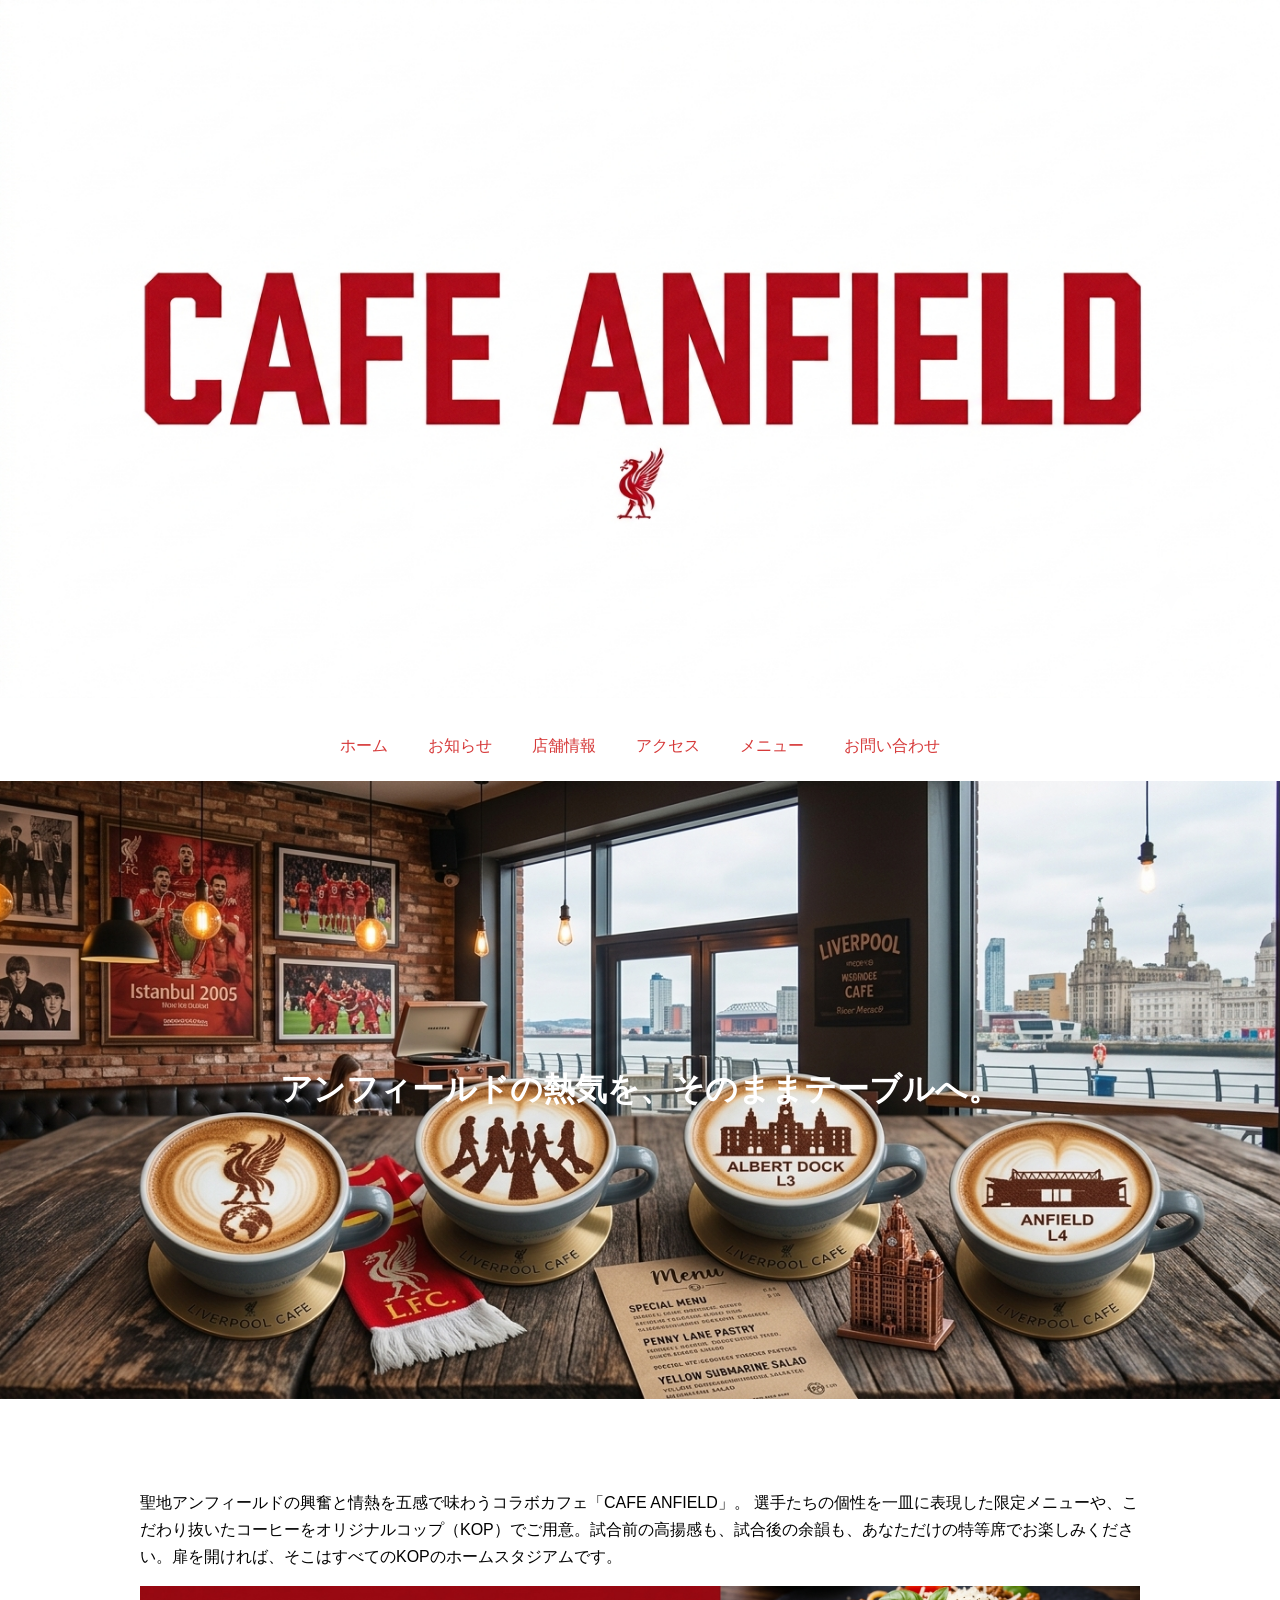
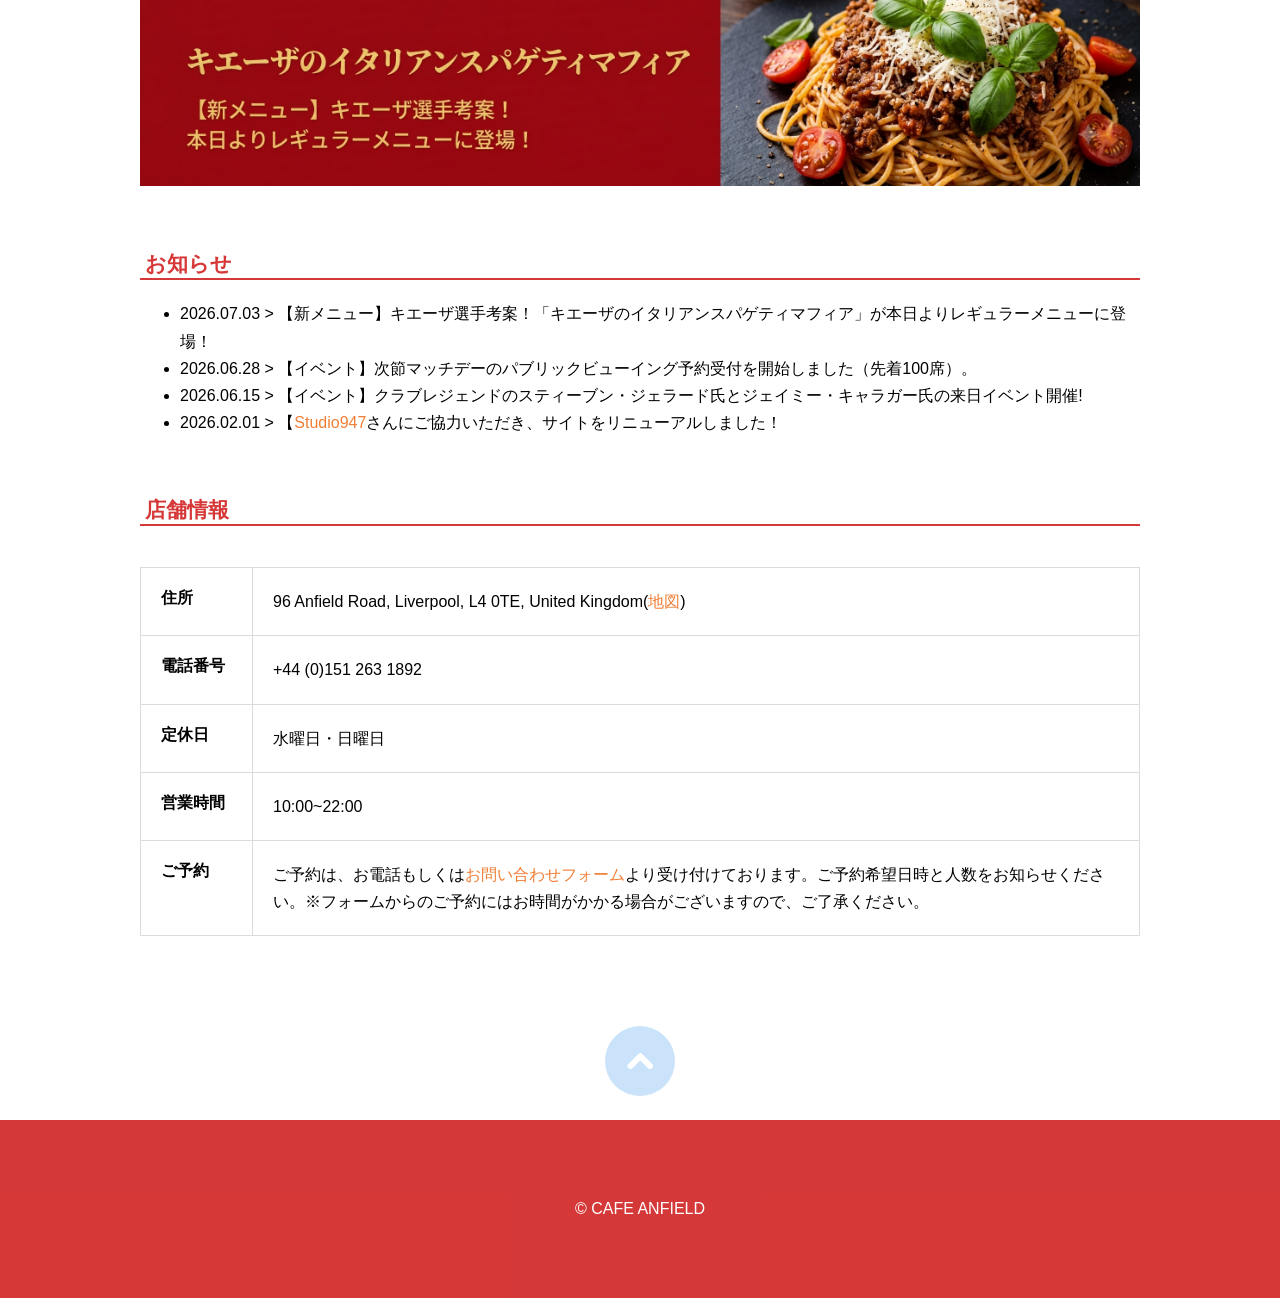
<file: index.html>
<!DOCTYPE html>
<html>
<head>
   <meta charset="UTF-8">
   <mata name="viewport" content="width=device-width, initial-scale=1">
   <title>CAFE ANFIELD</title>
   <link rel="stylesheet" href="css/style.css">
</head>
<body id="top">
   <!--ヘッダー-->

 <header calass="header">
   <div class="logo">
      <a href="index.html"><img src="images/Gemini_Generated_Image_3z6vk43z6vk43z6v.png" alt="CAFE ANFIELD"></a>
   </div>
   <nav class="nav">
<ul>
   <li><a href="index.html">ホーム</a></li>
   <li><a href="index.html#news">お知らせ</a></li>
   <li><a href="index.html#shop">店舗情報</a></li>
   <li><a href="access.html">アクセス</a></li>
   <li><a href="menu.html">メニュー</a></li>
   <li><a href="contact.html">お問い合わせ</a></li>
</ul>
 </nav>
</header>
   <!--ヘッダーここまで-->
   <h1 class="hero index">アンフィールドの熱気を、そのままテーブルへ。</h1>
   <!--メイン-->
   <main>
     
   <p>聖地アンフィールドの興奮と情熱を五感で味わうコラボカフェ「CAFE ANFIELD」。
選手たちの個性を一皿に表現した限定メニューや、こだわり抜いたコーヒーをオリジナルコップ（KOP）でご用意。試合前の高揚感も、試合後の余韻も、あなただけの特等席でお楽しみください。扉を開ければ、そこはすべてのKOPのホームスタジアムです。</p>
<img src="images/Gemini_Generated_Image_qzfqqvqzfqqvqzfq.png" alt="「【新メニュー】キエーザ選手考案！「キエーザのイタリアンスパゲティマフィア」が本日よりレギュラーメニューに登場！」">
   <div id="news">
   <h2>お知らせ</h2>
   <ul>
      <li>2026.07.03 > 【新メニュー】キエーザ選手考案！「キエーザのイタリアンスパゲティマフィア」が本日よりレギュラーメニューに登場！</li>
      <li>2026.06.28 > 【イベント】次節マッチデーのパブリックビューイング予約受付を開始しました（先着100席）。</li>
      <li>2026.06.15 > 【イベント】クラブレジェンドのスティーブン・ジェラード氏とジェイミー・キャラガー氏の来日イベント開催!</li>
      <li>2026.02.01 > 【<a href="https://studio947.net" target="_blank">Studio947</a>さんにご協力いただき、サイトをリニューアルしました！</li>
      </ul>
      </div><div id="shop">
   <h2>店舗情報</h2>
   <table class="shop-info">
   <tr>
<th>住所</th>
<td>96 Anfield Road, Liverpool, L4 0TE, United Kingdom(<a href="images/Gemini_Generated_Image_12ivzs12ivzs12iv.png">地図</a>)</td>
     </tr>
　　　<tr>
      <th>電話番号</th>
      <td>+44 (0)151 263 1892</td>
     </tr>

     <tr>
      <th>定休日</th>
      <td>水曜日・日曜日</td>
     </tr>

      <tr>
         <th>営業時間</th>
         <td>10:00~22:00</td>
      </tr>

      <tr>
         <th>ご予約</th>
         <td>ご予約は、お電話もしくは<a href="contact.html">お問い合わせフォーム</a>より受け付けております。ご予約希望日時と人数をお知らせください。※フォームからのご予約にはお時間がかかる場合がございますので、ご了承ください。</td>
      </tr>
   </table>

   
   </div>
   </main>
   <!--メインここまで-->
   <!--フッター-->
   <footer>
      <div class="gotop"><a href="#top"><img src="images/gotop.svg" alt="ページトップへ戻る"></a></div>
   
      <p class="copyright">&copy; CAFE ANFIELD</p>
   </footer>
   <!--フッターここまで-->
</body>
</html>
</file>
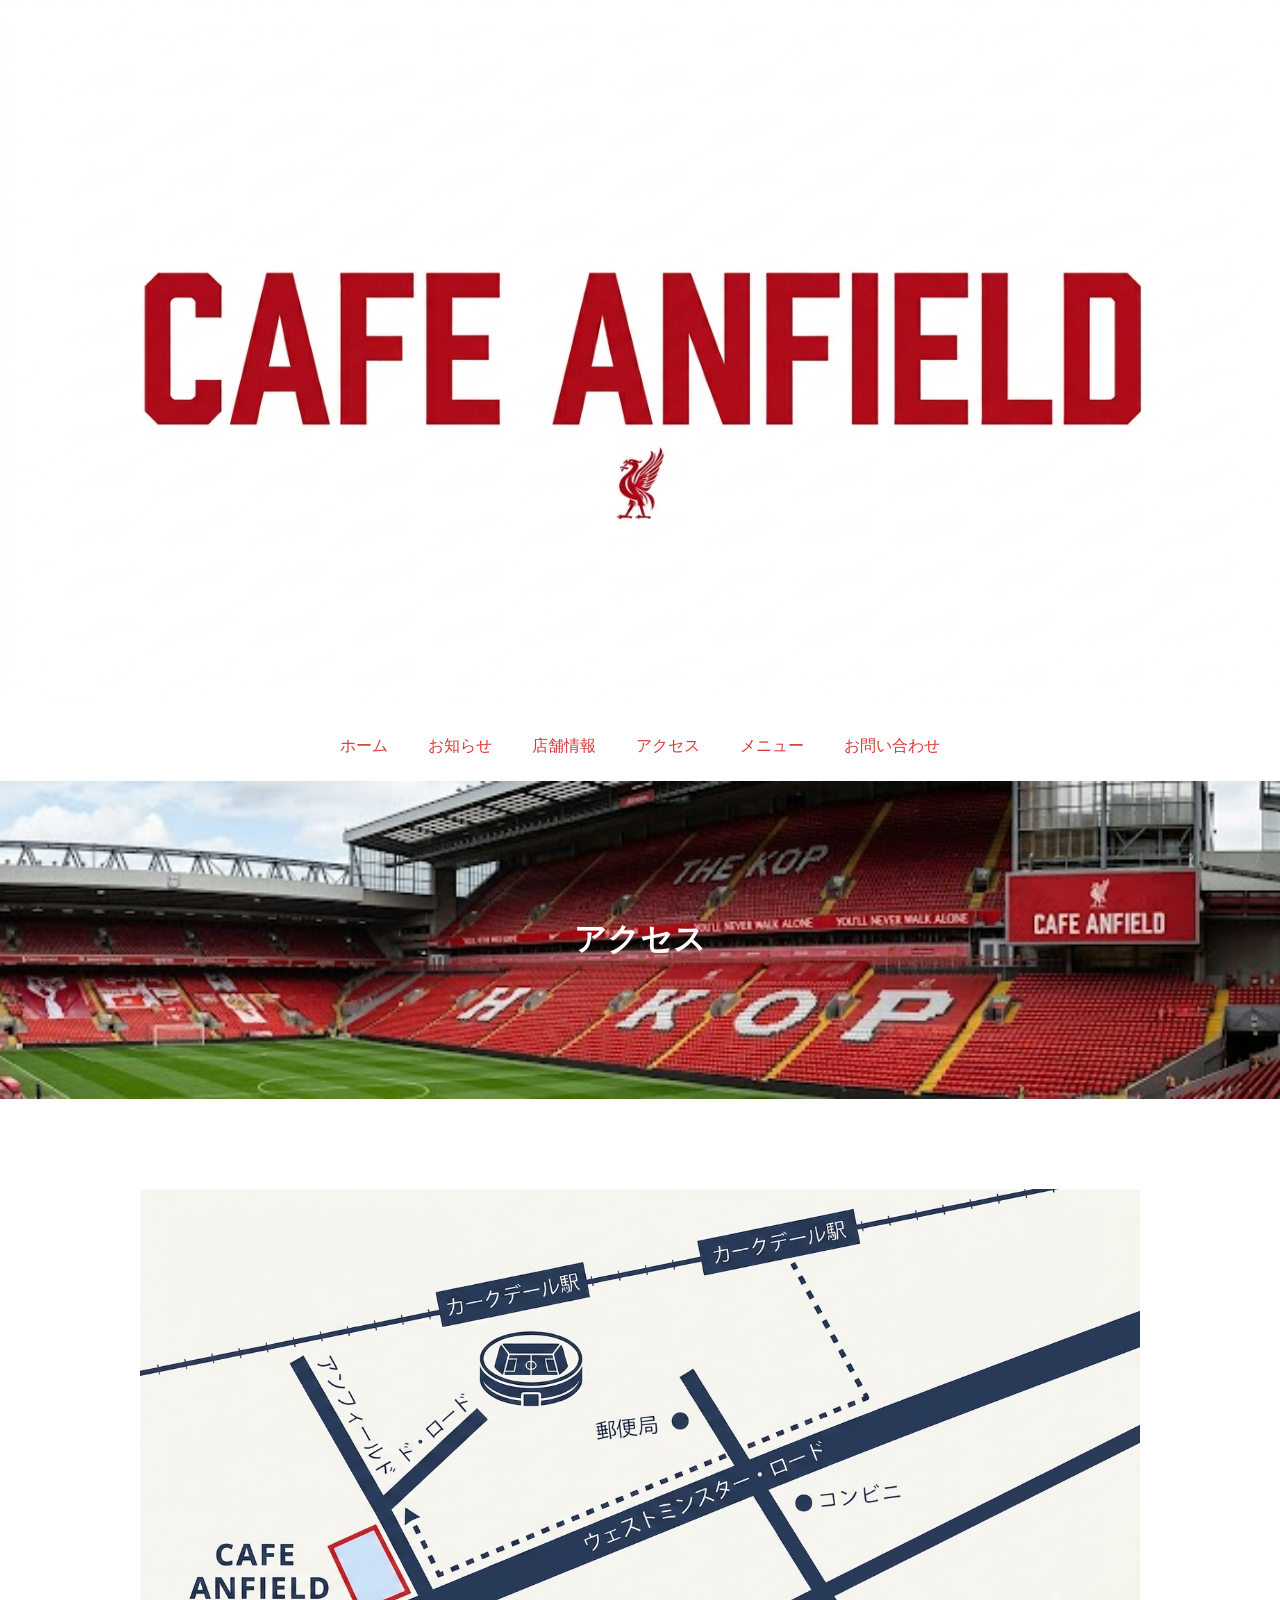
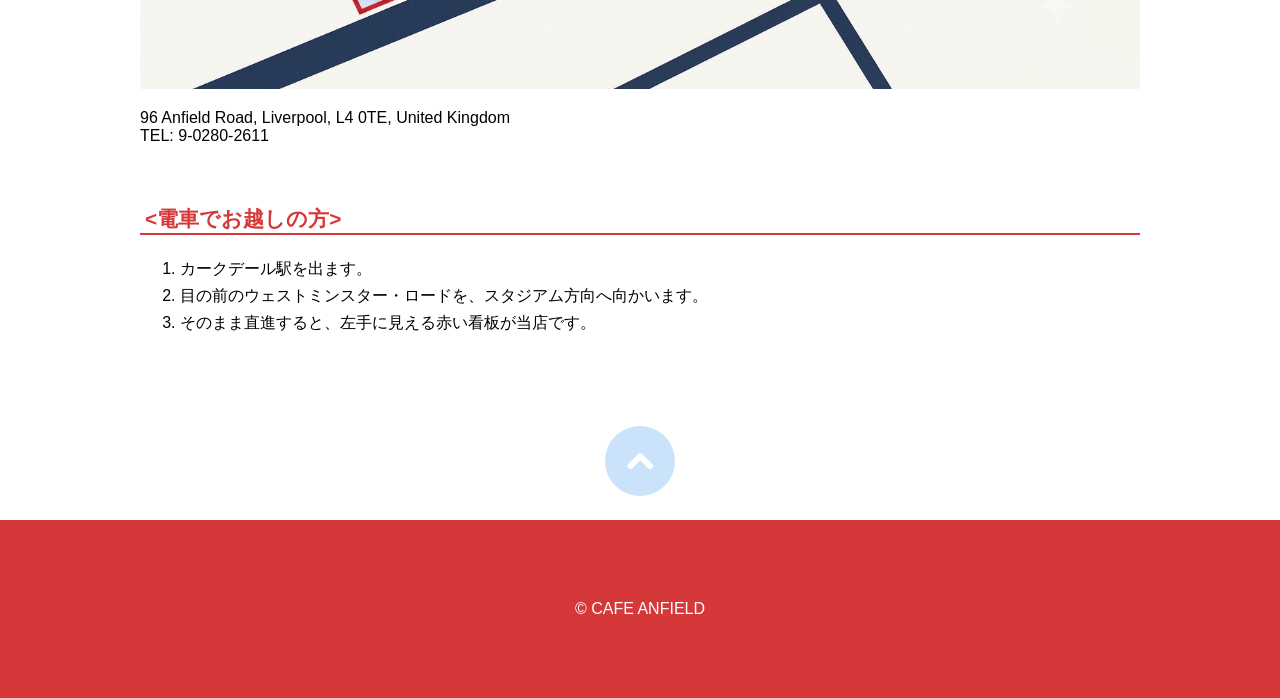
<file: access.html>
<!DOCTYPE html>
<html>
<head>
   <meta charset="UTF-8">
   <title>アクセス|CAFE ANFIELD</title>
   <link rel="stylesheet" href="css/style.css">
</head>
<body id="top">
   <!--ヘッダー-->

 <header calass="header">
   <div class="logo">
      <a href="index.html"><img src="images/Gemini_Generated_Image_3z6vk43z6vk43z6v.png" alt="KUZIRA CAFE"></a>
   </div>
   <nav class="nav">
<ul>
   <li><a href="index.html">ホーム</a></li>
   <li><a href="index.html#news">お知らせ</a></li>
   <li><a href="index.html#shop">店舗情報</a></li>
   <li><a href="access.html">アクセス</a></li>
   <li><a href="menu.html">メニュー</a></li>
   <li><a href="contact.html">お問い合わせ</a></li>
</ul>
 </nav>
</header>
   <!--ヘッダーここまで-->
   <h1 class="hero access">アクセス</h1>
   <!--メイン-->
   <main>
     <div class="access-map">

    <img src="images/Gemini_Generated_Image_12ivzs12ivzs12iv.png" alt="地図" ><p>
    </p>

      96 Anfield Road, Liverpool, L4 0TE, United Kingdom<br>
      TEL: 9-0280-2611
      </p>
      <h2><電車でお越しの方></h2>
      <ol>
          <li>カークデール駅を出ます。</li>
          <li>目の前のウェストミンスター・ロードを、スタジアム方向へ向かいます。</li>
          <li>そのまま直進すると、左手に見える赤い看板が当店です。</li>
          
    </ol>
   </main>
   <!--メインここまで-->
   <!--フッター-->
   <footer>
      <div class="gotop"><a href="#top"><img src="images/gotop.svg" alt="ページトップへ戻る"></a></div>
   
      <p class="copyright">&copy; CAFE ANFIELD</p>
   </footer>
   <!--フッターここまで-->
</body>
</html>
</file>
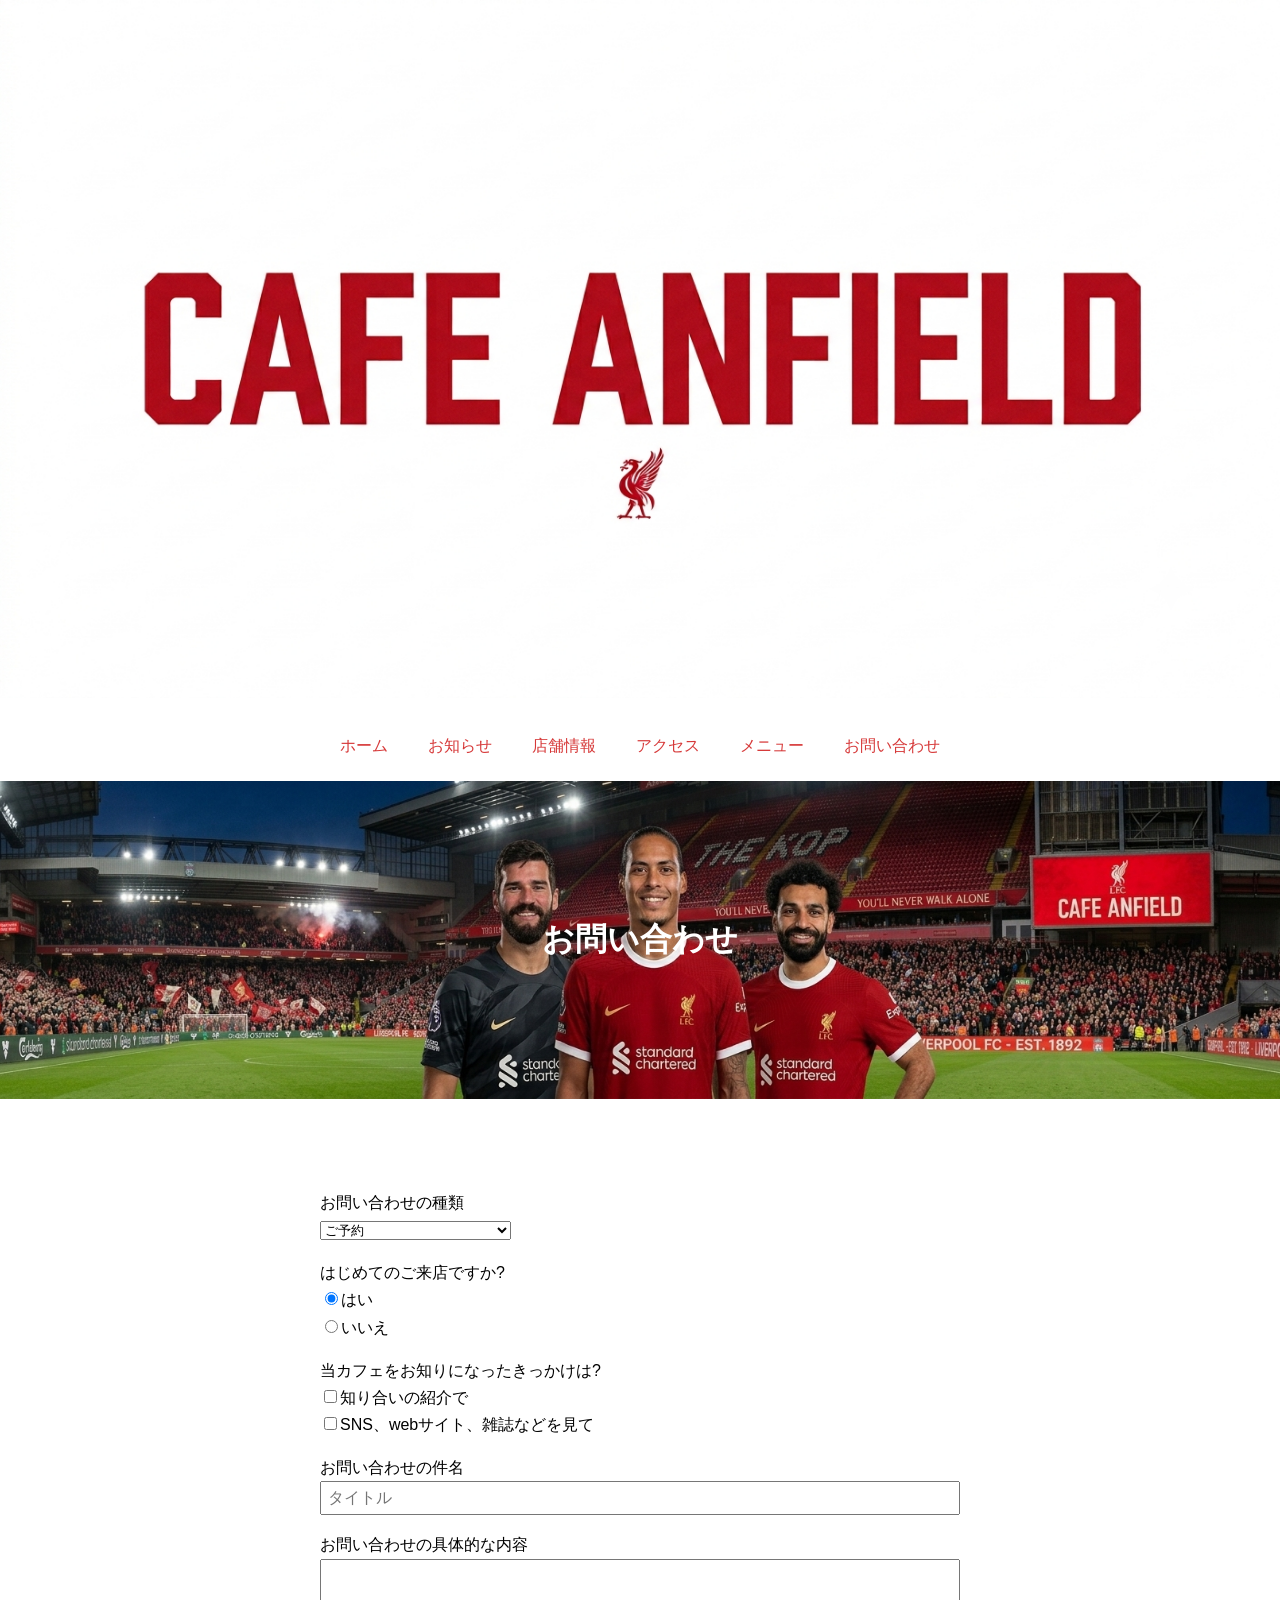
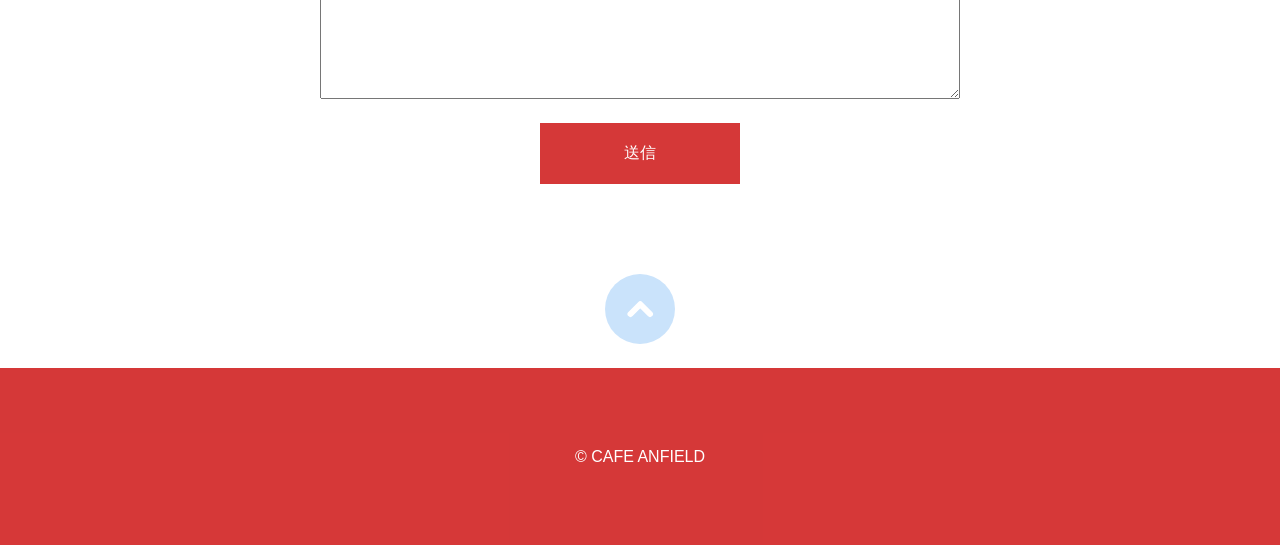
<file: contact.html>
<!DOCTYPE html>
<html>
<head>
   <meta charset="UTF-8">
   <title>お問い合わせ|CAFE ANFIELD</title>
   <link rel="stylesheet" href="css/style.css">
</head>
<body id="top">
   <!--ヘッダー-->
 <header calass="header">
   <div class="logo">
      <a href="index.html"><img src="images/Gemini_Generated_Image_3z6vk43z6vk43z6v.png" alt="KUZIRA CAFE"></a>
   </div>
   <nav class="nav">
<ul>
   <li><a href="index.html">ホーム</a></li>
   <li><a href="index.html#news">お知らせ</a></li>
   <li><a href="index.html#shop">店舗情報</a></li>
   <li><a href="access.html">アクセス</a></li>
   <li><a href="menu.html">メニュー</a></li>
   <li><a href="contact.html">お問い合わせ</a></li>
</ul>
 </nav>
</header>
   <!--ヘッダーここまで-->
   <h1 class="hero contact">お問い合わせ</h1>
   <!--メイン-->
   <main>
         <form action="result.html">
        <p>
         <label for="kind">お問い合わせの種類</label><br>
         <select name="kind" id="kind">
            <option value="1">ご予約</option>
            <option value="2">イベントに関する問い合わせ</option>
            <option value="3">その他</option>
         </select>
        </p>  
        <p>
         はじめてのご来店ですか?<br>
         <label><input type="radio" name="first" value="yes" checked>はい</label><br>
         <label><input type="radio" name="first" value="no">いいえ</label>
        </p>  
        <p>
         当カフェをお知りになったきっかけは?<br>
         <label><input type="checkbox" name="how" value="friend">知り合いの紹介で</label><br>
         <label><input type="checkbox" name="how" value="magazine">SNS、webサイト、雑誌などを見て</label>
        </p>
        <p>
         <label for="subject">お問い合わせの件名</label><br>
         <input type="text" name="subject" placeholder="タイトル">
        </p>
        <p>
         <label for="message">お問い合わせの具体的な内容</label><br>
         <textarea name="message" id="message"></textarea>
        </p>
        <p class="submit">
         <input type="submit" value="送信">
        </p>
         </form>
   </main>
   <!--メインここまで-->
   <!--フッター-->
   <footer>
      <div class="gotop"><a href="#top"><img src="images/gotop.svg" alt="ページトップへ戻る"></a></div>
   
      <p class="copyright">&copy; CAFE ANFIELD</p>
   </footer>
   <!--フッターここまで-->
</body>
</html>
</file>
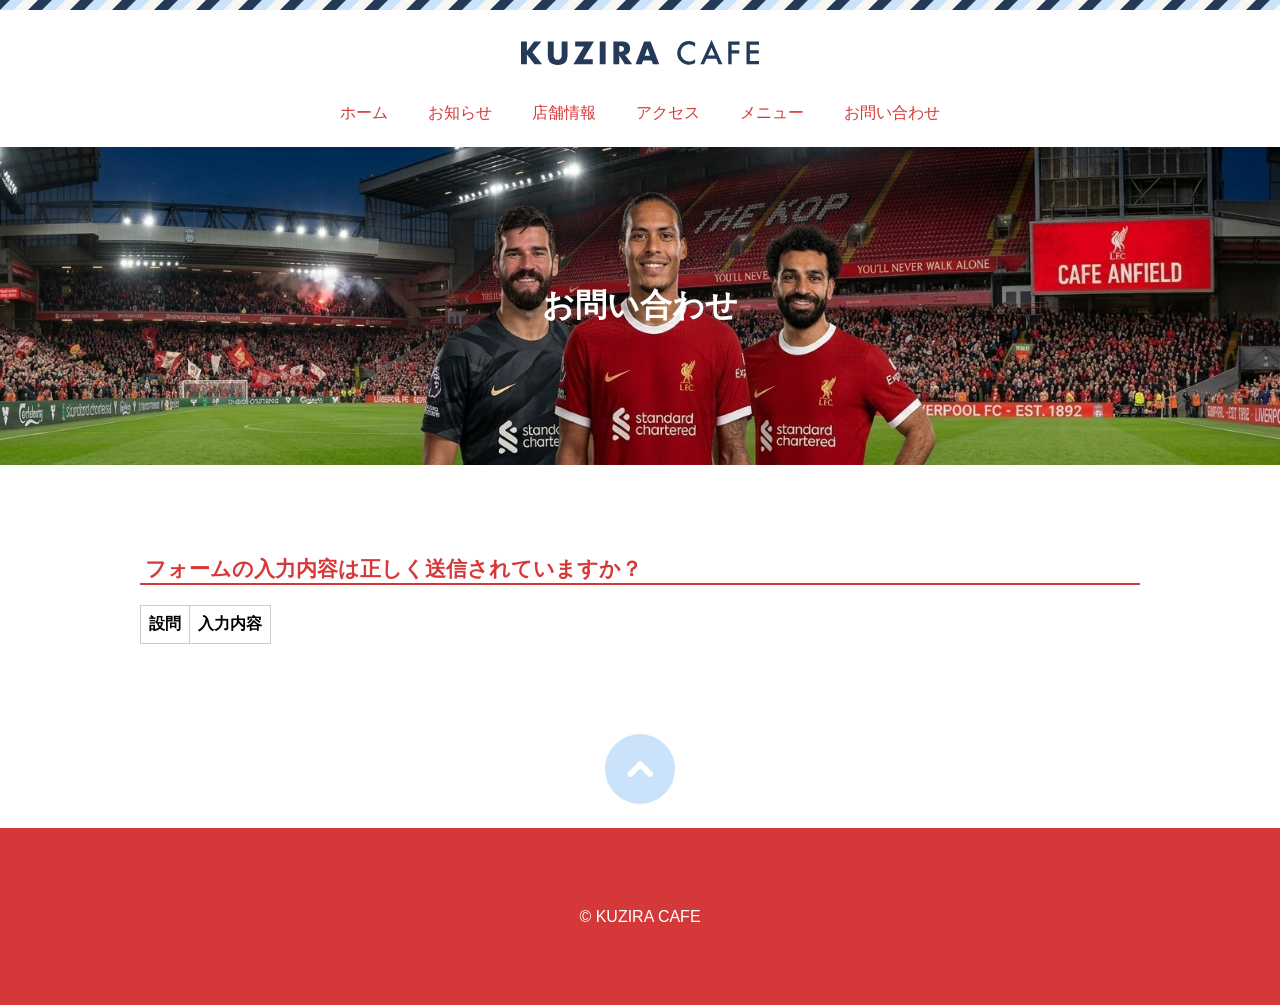
<file: result.html>
<!DOCTYPE html>
<html>
<head>
    <meta charset="UTF-8">
    <meta http-equiv="X-UA-Compatible" content="IE=edge">
    <meta name="viewport" content="width=device-width, initial-scale=1">
    <title>フォーム入力内容の確認 | KUZIRA CAFE</title>
    <link rel="stylesheet" href="css/style.css">
    <style>
        .result {
            border-collapse: collapse;
        }
        .result th, .result td {
            border: 1px solid #ccc;
            padding: 8px;
        }
    </style>
</head>
<body id="top">
    <!-- ヘッダー -->
    <header class="header">
        <div class="logo">
            <div class="logomark"><a href="index.html"><img src="images/logo.svg" alt="KUZIRA CAFE"></a></div>
        </div>
        <nav class="nav">
            <ul>
                <li><a href="index.html">ホーム</a></li>
                <li><a href="index.html#news">お知らせ</a></li>
                <li><a href="index.html#shop">店舗情報</a></li>
                <li><a href="access.html">アクセス</a></li>
                <li><a href="menu.html">メニュー</a></li>
                <li><a href="contact.html">お問い合わせ</a></li>
            </ul>
        </nav>
    </header>
    <!-- ヘッダーここまで -->
    <!-- 見出し&ヒーロー -->
    <h1 class="hero contact">お問い合わせ</h1>
    <!-- 見出し&ヒーローここまで -->
    <!-- メイン -->
    <main>
        <h2>フォームの入力内容は正しく送信されていますか？</h2>
        <table id="result" class="result">
            <tr>
                <th>設問</th>
                <th>入力内容</th>
            </tr>
        </table>
    </main>
    <!-- メインここまで -->
    <!-- フッター -->
    <footer>
        <div class="gotop">
            <a href="#top"><img src="images/gotop.svg" alt="ページトップへ戻る"></a>
        </div>
        <p class="copyright">&copy; KUZIRA CAFE</p>
    </footer>
    <!-- フッターここまで -->
    <script>
        'use strict';

        const render = function(q) {
            const parent = document.getElementById('result');
            for (const item of q) {
                parent.insertAdjacentHTML('beforeend', `<tr><td>${item[0]}</td><td>${item[1]}</td></tr>`);
            }
        }

        window.addEventListener('DOMContentLoaded', (e) => {
            try {
                const urlParam = decodeURIComponent(location.search.replace(/\+/g, ' ')).slice(1);
                const qList = urlParam.split('&');
                const queries = [];
                for (const item of qList) {
                    const split = item.split('=');
                    queries.push([split[0], split[1].split('<').join('&lt;').split('>').join('&gt;')]);
                }
                render(queries);
            } catch(err) {
                console.log(err);
            }
        });
    </script>
</body>
</html>
</file>
<file: css/style.css>
/*すべてのページに適用される設定*/
html{
    font-size: 16px;
    font-family:sans-serif;
}
*{
box-sizing:border-box;
}
body{
margin: 0 0 0 0;
}
p,li,td{
    line-height: 1.7;
}
a:link{
    color:#F07D34;
    text-decoration:none;
}
a:visited{
    color:#F07D34;
    text-decoration:none;
}
a:hover{
    color:#F07D34;
    text-decoration:underline;
}
a:active{
    color:#F07D34;
    text-decoration:underline;
}
img{
    max-width:100%;
}

/*すべてのページに適用-ヘッダー*/
.header {
    padding-top: 40px;
    background-image: url(../images/stripe.png);
    background-repeat: repeat-x;
}
.logo{
    text-align:center;
}
.nav ul {
    margin: 30px 0 0 0;
    padding: 0;
    list-style-type: none;

    display: flex;
    justify-content: center;
    gap: 40px;
}

.nav a:link {
    color: rgba(206, 19, 19, 0.845);
}
.nav a:visited {
    color:rgba(206, 19, 19, 0.845);
}
.nav a:hover {
    text-decoration: none;
}
.nav a:active {
    text-decoration: none;
}
/*すべてのページに適用-ヒーロー*/
.hero{
    padding: 137px 0;
    background-repeat: no-repeat;
    background-position: center;
    background-size: cover;
    color: #FFFFFF;
    text-align:center;
}
.hero.index {
    padding: 287px 0;
    background-image:
    url(../images/Gemini_Generated_Image_s0t2pps0t2pps0t2.png);
}
.hero.access {
background-image: url(../images/88e40297-da44-4dd4-a09c-297fcc4359f2.jpg);
}
.hero.menu {
    background-image: url(../images/Gemini_Generated_Image_dtsvuzdtsvuzdtsv.png);
}
.hero.contact {
    background-image: url(../images/Gemini_Generated_Image_pvjtc5pvjtc5pvjt.jpg);
}
/*すべてのページに適用-メイン*/
main{
    margin: 90px auto 90px auto;
    max-width: 1000px;
}
main h2{
    margin: 60px 0 20px 0;
    border-bottom: 2px solid rgba(206, 19, 19, 0.845);
    padding:00 5px 0;
    color:rgba(206, 19, 19, 0.845);
    font-size: 1.3rem;
}

/*すべてのページに適用-フッター*/
.gotop{
    text-align:center;
}
.copyright{
    margin-top: 20px;
    margin-bottom: 0;
    padding-top: 75px;
    padding-bottom: 75px;
    background-color:rgba(206, 19, 19, 0.845);
    color:#FFFFFF;
    text-align:center;
}
/*個別のスタイル*/
/*index.html*/
.logo-whale{ text-align:center; }
.shop-info {
    border-collapse: collapse;
}

.shop-info th, .shop-info td {
    border: 1px solid #DBDBDB;
    padding: 20px;
}
.shop-info th{
    width: 112px;
    text-align: left;
    vertical-align: top;
}
/* menu.html */
.items {
    display: grid;
    grid-template-columns: 1fr 1fr 1fr;
    gap: 20px;
}

/*contact.html */
form {
margin: 0 auto;
 max-width: 640px;
}
input[type="text"], textarea {
padding: 6px;
width: 100%;
font-size: 1rem;
}
textarea {
height: 140px;
}
.submit {
text-align: center;
}
input[type="submit"] {
border: none;
padding: 20px;
width: 200px;
background-color: rgba(206, 19, 19, 0.845);
color: #FFFFFF;
font-size: 1rem;
}

/* モバイル対応 */
@media (max-width: 767px) {
  .nav ul {
    flex-wrap: wrap;
    gap: 20px;
  }
  main { padding: 0 4%; }
  /* menu.html */
  .hero.index {padding: 28vh 0;}
  /* menu.html */
  .items {
    grid-template-columns: 1fr 1fr;
  }
}
</file>
